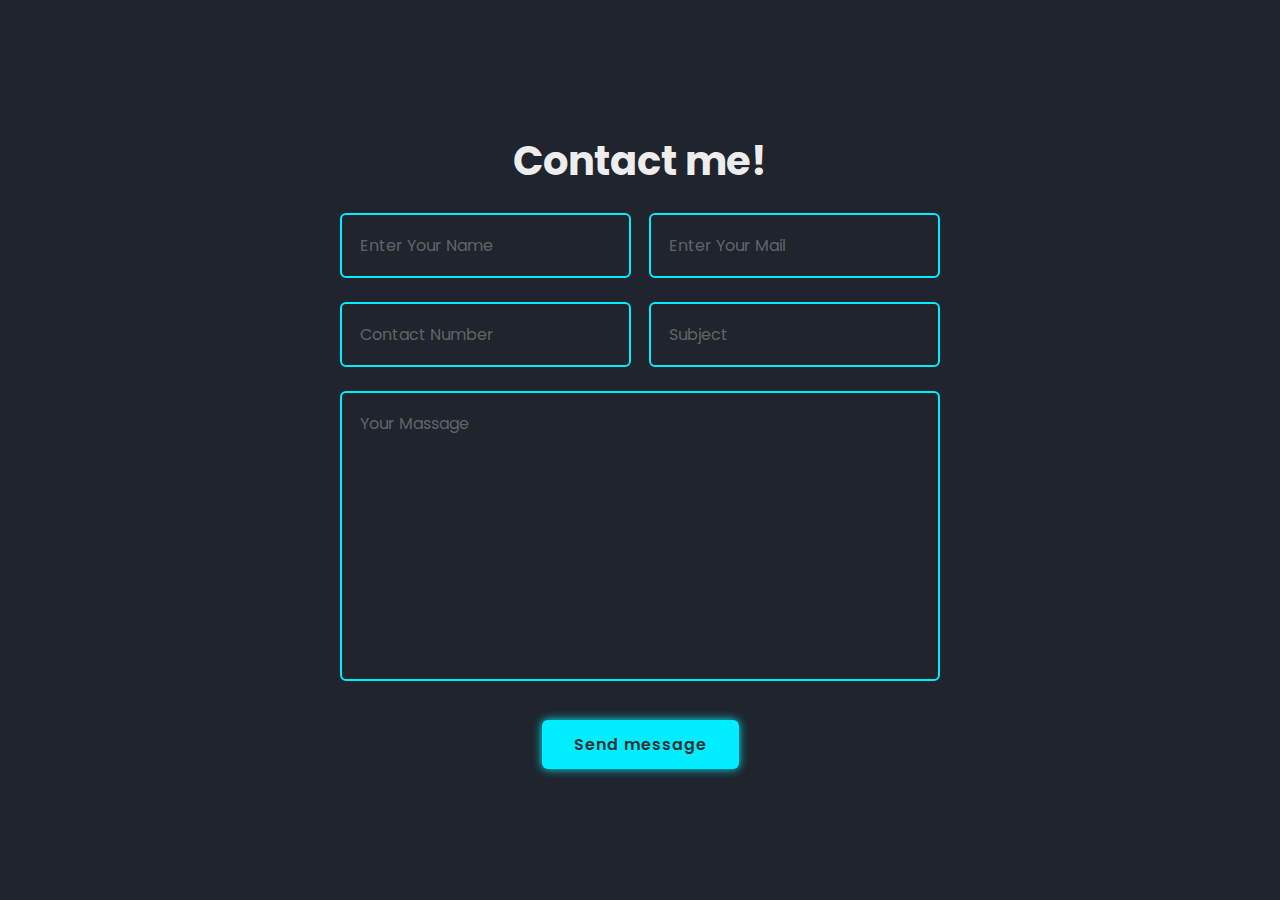
<file: form.html>
<!DOCTYPE html>
<html lang="en">

<head>
    <meta charset="UTF-8">
    <meta http-equiv="X-UA-Compatible" content="IE=edge">
    <meta name="viewport" content="width=device-width, initial-scale=1.0">
    <title>Form</title>
    <link rel="stylesheet" href="form.css">
    <link rel="icon" href="images\OIP (1).jpg" type="image/x-icon">

</head>

<body>
    <section class="contact">
        <h2>Contact me!</h2>
        <form action="#">
            <div class="input-box">
                <div class="input-field field">
                    <input type="text" placeholder="Enter Your Name" id="name" class="item" autocomplete="off">
                    <div class="error-txt">Name can't be blank</div>
                </div>
                <div class="input-field field">
                    <input type="email" placeholder="Enter Your Mail" id="email" class="item" autocomplete="off">
                    <div class="error-txt">Email Address can't be blank</div>
                </div>
            </div>
            <div class="input-box">
                <div class="input-field field">
                    <input type="number" placeholder="Contact Number" id="phone" class="item" autocomplete="off">
                    <div class="error-txt">Contact number can't be blank</div>
                </div>
                <div class="input-field field">
                    <input type="text" placeholder="Subject" id="subject" class="item" autocomplete="off">
                    <div class="error-txt">Subject can't be blank</div>
                </div>
            </div>
            <div class="textarea-field field">
                <textarea name="" id="message" cols="30" rows="10" placeholder="Your Massage" class="item" autocomplete="off"></textarea>
                <div class="error-txt">Subject can't be blank</div>
            </div>
            <button type="submit">Send message</button>
        </form>
    </section>

    <script src="https://smtpjs.com/v3/smtp.js"></script>
    <script src="form.js"></script>
</body>

</html>
</file>
<file: form.css>
@import url('https://fonts.googleapis.com/css2?family=Poppins:wght@300;400;500;600;700;800;900&display=swap');

*{
    margin: 0;
    padding: 0;
    box-sizing: border-box;
    font-family: 'Poppins',sans-serif;
}

body{
    display: flex;
    justify-content: center;
    align-items: center;
    min-height: 100vh;
    background: #1f242d;
}

.contact h2{
    font-size: 40px;
    color: #ededed;
    text-align: center;
    margin-bottom: 10px;
}

.contact form{
    width: 600px;
    text-align: center;
}

form .input-box{
    display: flex;
    justify-content: space-between;
}

.input-box .input-field{
    width: 48.5%;
}

.field .item{
    width: 100%;
    padding: 18px;
    background: transparent;
    border: 2px solid #0ef;
    outline: none;
    border-radius: 6px;
    font-size: 16px;
    color: #ededed;
    margin: 12px 0;
}

.field .item::placeholder{
    color: rgba(255,255,255,.3);
}

.field .error-txt{
    font-size: 14.5px;
    color: #d93025;
    text-align: left;
    margin: -5px 0 10px;
    display: none;
}

form .textarea-field .item{
    resize: none;
}

form .textarea-field .erro-txt{
    margin-top: -10px;
}

form button{
    padding: 12px 32px;
    background: #0ef;
    border: none;
    outline: none;
    border-radius: 6px;
    box-shadow: 0 0 10px #0ef;
    font-size: 16px;
    color: #333;
    letter-spacing: 1px;
    font-weight: 600;
    cursor: pointer;
    margin-top: 20px;
}

form button:hover{
    box-shadow: none;
}
</file>
